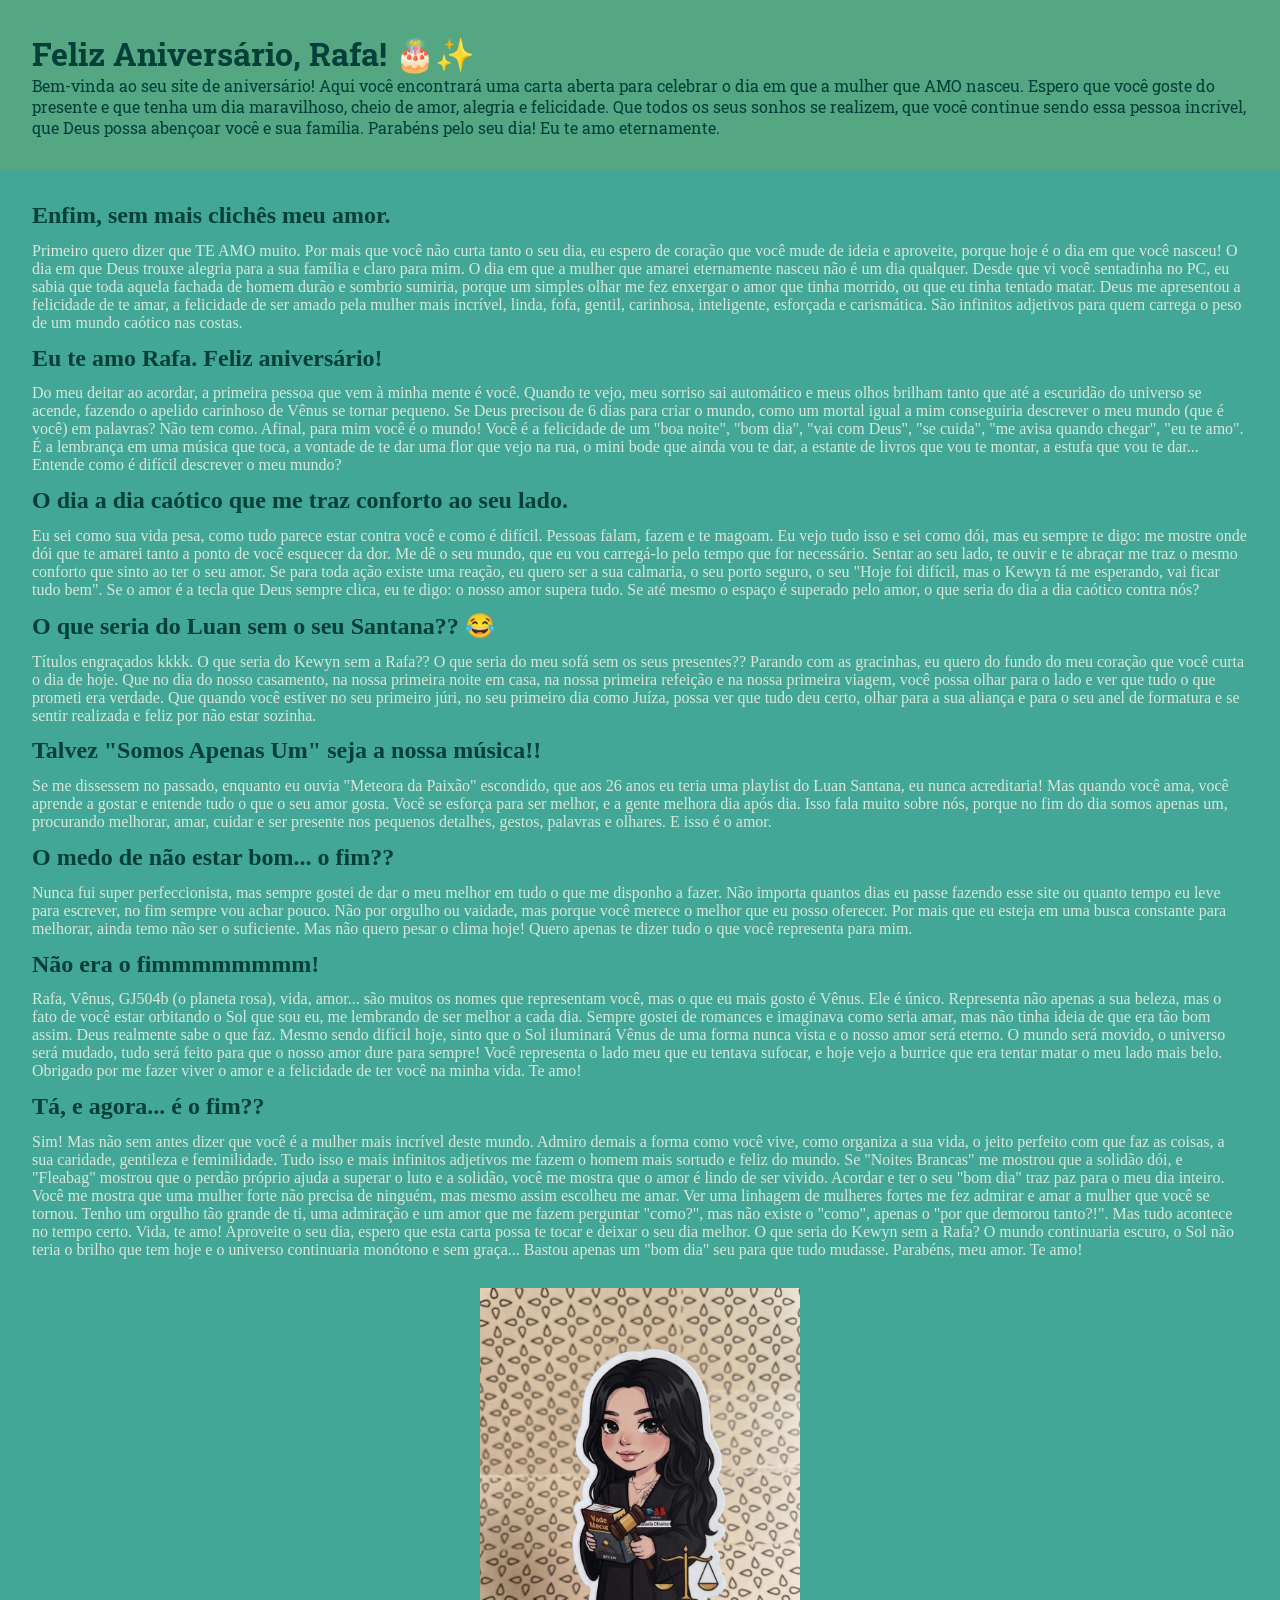
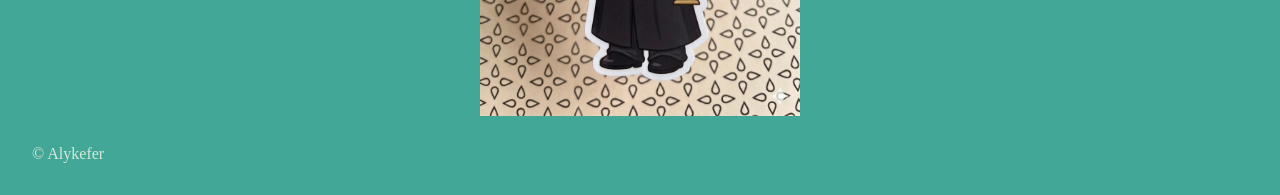
<file: index.html>
<!DOCTYPE html>
<html lang="pt-br">
<head>
    <meta charset="UTF-8">
    <meta name="viewport" content="width=device-width, initial-scale=1.0">
    <link rel="stylesheet" href="style.css">
        
    <title>Rafa Birthday 💖</title>
</head>
<body>
    <main class="letter-container">
        <!-- Título Principal -->
        <header class="letter-header">
            <h1>Feliz Aniversário, Rafa! 🎂✨</h1>
            <p class="intro-p">
                Bem-vinda ao seu site de aniversário! Aqui você encontrará uma carta aberta para celebrar o dia em que a mulher que AMO nasceu. Espero que você goste do presente e que tenha um dia maravilhoso, cheio de amor, alegria e felicidade. Que todos os seus sonhos se realizem, que você continue sendo essa pessoa incrível, que Deus possa abençoar você e sua família. Parabéns pelo seu dia! Eu te amo eternamente.
            </p>
        </header>

        <article class="letter-body">
            <h2>Enfim, sem mais clichês meu amor.</h2>
            <p>
                Primeiro quero dizer que TE AMO muito. Por mais que você não curta tanto o seu dia, eu espero de coração que você mude de ideia e aproveite, porque hoje é o dia em que você nasceu! O dia em que Deus trouxe alegria para a sua família e claro para mim. O dia em que a mulher que amarei eternamente nasceu não é um dia qualquer. Desde que vi você sentadinha no PC, eu sabia que toda aquela fachada de homem durão e sombrio sumiria, porque um simples olhar me fez enxergar o amor que tinha morrido, ou que eu tinha tentado matar. Deus me apresentou a felicidade de te amar, a felicidade de ser amado pela mulher mais incrível, linda, fofa, gentil, carinhosa, inteligente, esforçada e carismática. São infinitos adjetivos para quem carrega o peso de um mundo caótico nas costas.
            </p>

            <h2>Eu te amo Rafa. Feliz aniversário!</h2>
            <p>
                Do meu deitar ao acordar, a primeira pessoa que vem à minha mente é você. Quando te vejo, meu sorriso sai automático e meus olhos brilham tanto que até a escuridão do universo se acende, fazendo o apelido carinhoso de Vênus se tornar pequeno. Se Deus precisou de 6 dias para criar o mundo, como um mortal igual a mim conseguiria descrever o meu mundo (que é você) em palavras? Não tem como. Afinal, para mim você é o mundo! Você é a felicidade de um "boa noite", "bom dia", "vai com Deus", "se cuida", "me avisa quando chegar", "eu te amo". É a lembrança em uma música que toca, a vontade de te dar uma flor que vejo na rua, o mini bode que ainda vou te dar, a estante de livros que vou te montar, a estufa que vou te dar... Entende como é difícil descrever o meu mundo?
            </p>

            <h2>O dia a dia caótico que me traz conforto ao seu lado.</h2>
            <p>
                Eu sei como sua vida pesa, como tudo parece estar contra você e como é difícil. Pessoas falam, fazem e te magoam. Eu vejo tudo isso e sei como dói, mas eu sempre te digo: me mostre onde dói que te amarei tanto a ponto de você esquecer da dor. Me dê o seu mundo, que eu vou carregá-lo pelo tempo que for necessário. Sentar ao seu lado, te ouvir e te abraçar me traz o mesmo conforto que sinto ao ter o seu amor. Se para toda ação existe uma reação, eu quero ser a sua calmaria, o seu porto seguro, o seu "Hoje foi difícil, mas o Kewyn tá me esperando, vai ficar tudo bem". Se o amor é a tecla que Deus sempre clica, eu te digo: o nosso amor supera tudo. Se até mesmo o espaço é superado pelo amor, o que seria do dia a dia caótico contra nós?
            </p>

            <h2>O que seria do Luan sem o seu Santana?? 😂</h2>
            <p>
                Títulos engraçados kkkk. O que seria do Kewyn sem a Rafa?? O que seria do meu sofá sem os seus presentes?? Parando com as gracinhas, eu quero do fundo do meu coração que você curta o dia de hoje. Que no dia do nosso casamento, na nossa primeira noite em casa, na nossa primeira refeição e na nossa primeira viagem, você possa olhar para o lado e ver que tudo o que prometi era verdade. Que quando você estiver no seu primeiro júri, no seu primeiro dia como Juíza, possa ver que tudo deu certo, olhar para a sua aliança e para o seu anel de formatura e se sentir realizada e feliz por não estar sozinha.
            </p>

            <h2>Talvez "Somos Apenas Um" seja a nossa música!!</h2>
            <p>
                Se me dissessem no passado, enquanto eu ouvia "Meteora da Paixão" escondido, que aos 26 anos eu teria uma playlist do Luan Santana, eu nunca acreditaria! Mas quando você ama, você aprende a gostar e entende tudo o que o seu amor gosta. Você se esforça para ser melhor, e a gente melhora dia após dia. Isso fala muito sobre nós, porque no fim do dia somos apenas um, procurando melhorar, amar, cuidar e ser presente nos pequenos detalhes, gestos, palavras e olhares. E isso é o amor.
            </p>

            <h2>O medo de não estar bom... o fim??</h2>
            <p>
                Nunca fui super perfeccionista, mas sempre gostei de dar o meu melhor em tudo o que me disponho a fazer. Não importa quantos dias eu passe fazendo esse site ou quanto tempo eu leve para escrever, no fim sempre vou achar pouco. Não por orgulho ou vaidade, mas porque você merece o melhor que eu posso oferecer. Por mais que eu esteja em uma busca constante para melhorar, ainda temo não ser o suficiente. Mas não quero pesar o clima hoje! Quero apenas te dizer tudo o que você representa para mim.
            </p>

            <h2>Não era o fimmmmmmmm!</h2>
            <p>
                Rafa, Vênus, GJ504b (o planeta rosa), vida, amor... são muitos os nomes que representam você, mas o que eu mais gosto é Vênus. Ele é único. Representa não apenas a sua beleza, mas o fato de você estar orbitando o Sol que sou eu, me lembrando de ser melhor a cada dia. Sempre gostei de romances e imaginava como seria amar, mas não tinha ideia de que era tão bom assim. Deus realmente sabe o que faz. Mesmo sendo difícil hoje, sinto que o Sol iluminará Vênus de uma forma nunca vista e o nosso amor será eterno. O mundo será movido, o universo será mudado, tudo será feito para que o nosso amor dure para sempre! Você representa o lado meu que eu tentava sufocar, e hoje vejo a burrice que era tentar matar o meu lado mais belo. Obrigado por me fazer viver o amor e a felicidade de ter você na minha vida. Te amo!
            </p>

            <h2>Tá, e agora... é o fim??</h2>
            <p>
                Sim! Mas não sem antes dizer que você é a mulher mais incrível deste mundo. Admiro demais a forma como você vive, como organiza a sua vida, o jeito perfeito com que faz as coisas, a sua caridade, gentileza e feminilidade. Tudo isso e mais infinitos adjetivos me fazem o homem mais sortudo e feliz do mundo. Se "Noites Brancas" me mostrou que a solidão dói, e "Fleabag" mostrou que o perdão próprio ajuda a superar o luto e a solidão, você me mostra que o amor é lindo de ser vivido. Acordar e ter o seu "bom dia" traz paz para o meu dia inteiro. Você me mostra que uma mulher forte não precisa de ninguém, mas mesmo assim escolheu me amar. Ver uma linhagem de mulheres fortes me fez admirar e amar a mulher que você se tornou. Tenho um orgulho tão grande de ti, uma admiração e um amor que me fazem perguntar "como?", mas não existe o "como", apenas o "por que demorou tanto?!". Mas tudo acontece no tempo certo. Vida, te amo! Aproveite o seu dia, espero que esta carta possa te tocar e deixar o seu dia melhor. O que seria do Kewyn sem a Rafa? O mundo continuaria escuro, o Sol não teria o brilho que tem hoje e o universo continuaria monótono e sem graça... Bastou apenas um "bom dia" seu para que tudo mudasse. Parabéns, meu amor. Te amo!
            </p>
    <a href="miniRafa.jpeg" target="_blank">
        <img src="miniRafa.jpeg"  alt="Meuamoremminiatura">
    </a>
        <footer>
        <p>&copy; Alykefer</p>
    </footer>    
        </article>
    </body>
    </main>
</html>
</file>
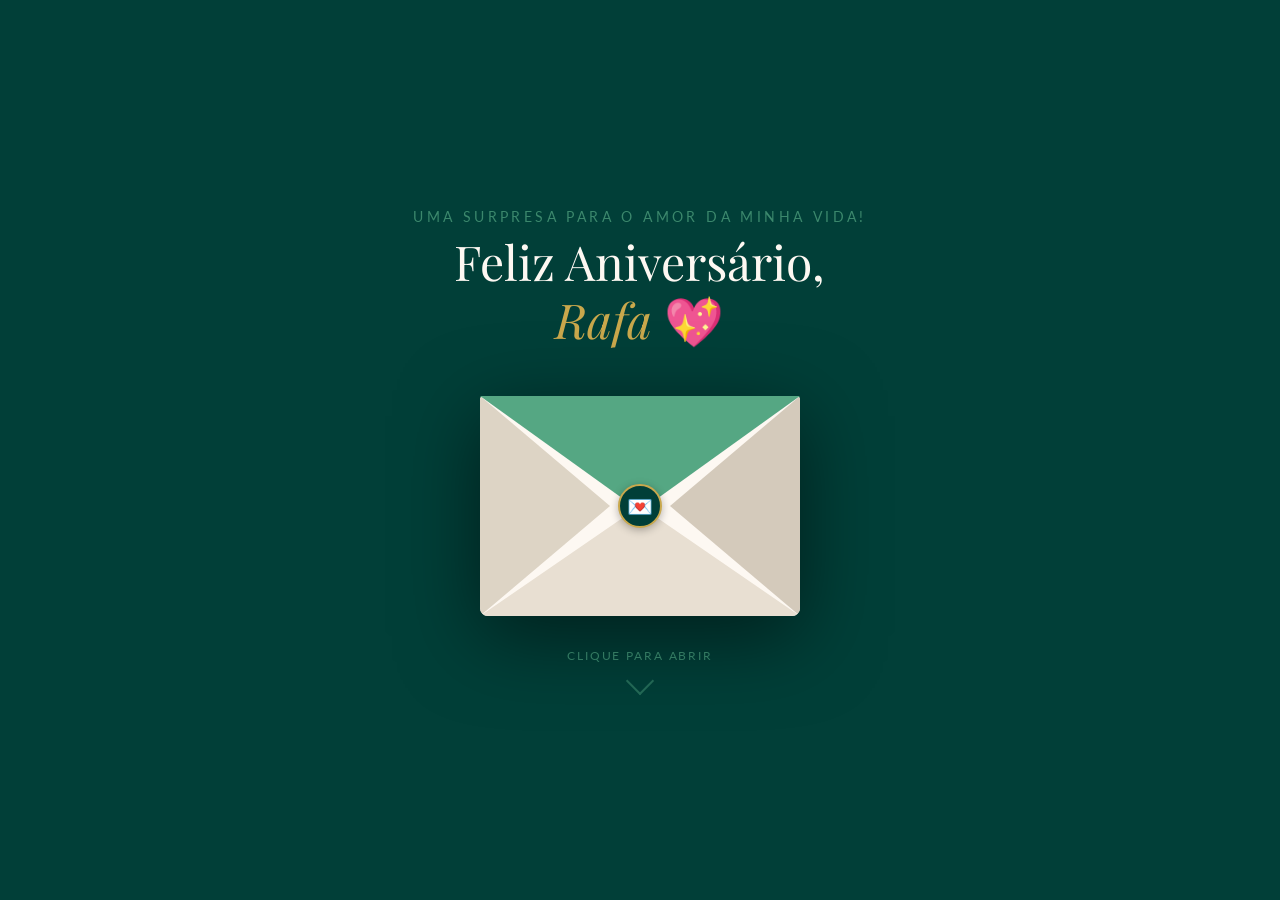
<file: intro.html>
<!DOCTYPE html>
<html lang="pt-br">
<head>
  <meta charset="UTF-8">
  <meta name="viewport" content="width=device-width, initial-scale=1.0">
  <title>Para Rafa 💌</title>
  <link rel="preconnect" href="https://fonts.googleapis.com">
  <link href="https://fonts.googleapis.com/css2?family=Playfair+Display:ital,wght@0,400;0,600;1,400&family=Lato:wght@300;400&display=swap" rel="stylesheet">
  <style>
    *, *::before, *::after { box-sizing: border-box; margin: 0; padding: 0; }

    :root {
      --verde-escuro: #013f38;
      --verde-medio: #0f6e56;
      --verde-claro: #55a783;
      --verde-palido: #e1f5ee;
      --creme: #fdf8f2;
      --dourado: #c9a84c;
    }

    body {
      background-color: var(--verde-escuro);
      min-height: 100vh;
      display: flex;
      flex-direction: column;
      align-items: center;
      justify-content: center;
      font-family: 'Lato', sans-serif;
      overflow: hidden;
      position: relative;
    }

    /* Partículas de fundo */
    .particles {
      position: fixed;
      inset: 0;
      pointer-events: none;
      z-index: 0;
    }
    .particle {
      position: absolute;
      border-radius: 50%;
      background: var(--verde-claro);
      opacity: 0;
      animation: float-up linear infinite;
    }

    @keyframes float-up {
      0%   { opacity: 0; transform: translateY(0) scale(0.5); }
      10%  { opacity: 0.15; }
      90%  { opacity: 0.08; }
      100% { opacity: 0; transform: translateY(-100vh) scale(1.2); }
    }

    /* Texto de entrada */
    .intro-text {
      position: relative;
      z-index: 2;
      text-align: center;
      margin-bottom: 3rem;
      animation: fade-in 1.4s ease forwards;
    }

    .intro-text p {
      color: var(--verde-claro);
      font-size: 0.85rem;
      letter-spacing: 0.25em;
      text-transform: uppercase;
      opacity: 0.7;
      margin-bottom: 0.5rem;
    }

    .intro-text h1 {
      font-family: 'Playfair Display', serif;
      font-size: clamp(1.8rem, 5vw, 3rem);
      color: var(--creme);
      font-weight: 400;
      line-height: 1.2;
    }

    .intro-text h1 em {
      font-style: italic;
      color: var(--dourado);
    }

    @keyframes fade-in {
      from { opacity: 0; transform: translateY(-16px); }
      to   { opacity: 1; transform: translateY(0); }
    }

    /* === ENVELOPE === */
    .envelope-wrap {
      position: relative;
      z-index: 2;
      cursor: pointer;
      animation: fade-in 1.4s ease 0.3s both;
      -webkit-tap-highlight-color: transparent;
    }

    .envelope {
      width: 320px;
      height: 220px;
      position: relative;
      filter: drop-shadow(0 20px 40px rgba(0,0,0,0.5));
      transition: transform 0.3s ease;
    }

    .envelope-wrap:hover .envelope {
      transform: scale(1.03) translateY(-4px);
    }

    /* Corpo do envelope */
    .env-body {
      position: absolute;
      inset: 0;
      background: var(--creme);
      border-radius: 4px 4px 8px 8px;
      overflow: hidden;
    }

    /* Triângulos laterais e inferior */
    .env-bottom {
      position: absolute;
      bottom: 0; left: 0;
      width: 0; height: 0;
      border-left: 160px solid transparent;
      border-right: 160px solid transparent;
      border-bottom: 110px solid #e8dfd2;
    }

    .env-left {
      position: absolute;
      top: 0; left: 0;
      width: 0; height: 0;
      border-top: 110px solid transparent;
      border-bottom: 110px solid transparent;
      border-left: 130px solid #ddd4c5;
    }

    .env-right {
      position: absolute;
      top: 0; right: 0;
      width: 0; height: 0;
      border-top: 110px solid transparent;
      border-bottom: 110px solid transparent;
      border-right: 130px solid #d4cabb;
    }

    /* Tampa (aba) do envelope */
    .env-flap {
      position: absolute;
      top: 0; left: 0;
      width: 0; height: 0;
      border-left: 160px solid transparent;
      border-right: 160px solid transparent;
      border-top: 115px solid var(--verde-claro);
      transform-origin: top center;
      transition: transform 0.6s cubic-bezier(0.4, 0, 0.2, 1);
      z-index: 4;
    }

    /* Lacre */
    .env-seal {
      position: absolute;
      top: 50%;
      left: 50%;
      transform: translate(-50%, -50%);
      width: 44px;
      height: 44px;
      background: var(--verde-escuro);
      border-radius: 50%;
      display: flex;
      align-items: center;
      justify-content: center;
      font-size: 1.3rem;
      z-index: 5;
      border: 2px solid var(--dourado);
      transition: opacity 0.3s ease;
      box-shadow: 0 2px 8px rgba(0,0,0,0.3);
    }

    /* Carta dentro do envelope */
    .letter-peek {
      position: absolute;
      bottom: 8px;
      left: 50%;
      transform: translateX(-50%);
      width: 270px;
      background: white;
      border-radius: 4px;
      padding: 10px 14px;
      z-index: 3;
      transition: transform 0.7s cubic-bezier(0.34, 1.56, 0.64, 1) 0.3s,
                  opacity 0.5s ease 0.3s;
      opacity: 0;
      box-shadow: 0 -4px 16px rgba(0,0,0,0.15);
    }

    .letter-peek p {
      font-family: 'Playfair Display', serif;
      font-style: italic;
      font-size: 0.75rem;
      color: var(--verde-medio);
      line-height: 1.5;
      white-space: nowrap;
      overflow: hidden;
      text-overflow: ellipsis;
    }

    .letter-line {
      height: 1px;
      background: #e0d8cc;
      margin: 5px 0;
    }

    /* Estado: aberto */
    .envelope-wrap.open .env-flap {
      transform: rotateX(180deg);
    }

    .envelope-wrap.open .env-seal {
      opacity: 0;
    }

    .envelope-wrap.open .letter-peek {
      transform: translateX(-50%) translateY(-120px);
      opacity: 1;
    }

    /* Hint de clique */
    .click-hint {
      position: relative;
      z-index: 2;
      margin-top: 2rem;
      display: flex;
      flex-direction: column;
      align-items: center;
      gap: 8px;
      animation: fade-in 1.4s ease 0.8s both;
    }

    .click-hint span {
      font-size: 0.78rem;
      color: var(--verde-claro);
      letter-spacing: 0.15em;
      opacity: 0.6;
      text-transform: uppercase;
    }

    .arrow-down {
      width: 20px;
      height: 20px;
      border-right: 2px solid var(--verde-claro);
      border-bottom: 2px solid var(--verde-claro);
      transform: rotate(45deg);
      opacity: 0.4;
      animation: bounce 1.6s ease infinite;
    }

    @keyframes bounce {
      0%, 100% { transform: rotate(45deg) translateY(0); }
      50%       { transform: rotate(45deg) translateY(5px); }
    }

    /* Overlay de transição */
    .transition-overlay {
      position: fixed;
      inset: 0;
      background: var(--verde-escuro);
      z-index: 100;
      opacity: 0;
      pointer-events: none;
      transition: opacity 0.6s ease;
    }

    .transition-overlay.active {
      opacity: 1;
      pointer-events: all;
    }
  </style>
</head>
<body>

  <!-- Partículas de fundo -->
  <div class="particles" id="particles"></div>

  <!-- Texto superior -->
  <div class="intro-text">
    <p>uma surpresa para o amor da minha vida!</p>
    <h1>Feliz Aniversário,<br><em>Rafa</em> 💖</h1>
  </div>

  <!-- Envelope -->
  <div class="envelope-wrap" id="envelope" onclick="openEnvelope()" role="button" aria-label="Abrir carta">
    <div class="envelope">
      <div class="env-body">
        <div class="env-bottom"></div>
        <div class="env-left"></div>
        <div class="env-right"></div>
      </div>
      <div class="letter-peek">
        <p>Bem-vinda meu AMOR🌹</p>
        <div class="letter-line"></div>
        <p>Uma carta aberta, feita com amor...</p>
      </div>
      <div class="env-flap"></div>
      <div class="env-seal">💌</div>
    </div>
  </div>

  <!-- Dica de clique -->
  <div class="click-hint" id="hint">
    <span>clique para abrir</span>
    <div class="arrow-down"></div>
  </div>

  <!-- Overlay de transição -->
  <div class="transition-overlay" id="overlay"></div>

  <script>
    // Partículas flutuantes
    const container = document.getElementById('particles');
    for (let i = 0; i < 22; i++) {
      const p = document.createElement('div');
      p.className = 'particle';
      const size = Math.random() * 5 + 2;
      p.style.cssText = `
        width: ${size}px;
        height: ${size}px;
        left: ${Math.random() * 100}%;
        bottom: -10px;
        animation-duration: ${Math.random() * 12 + 10}s;
        animation-delay: ${Math.random() * 10}s;
      `;
      container.appendChild(p);
    }

    let opened = false;

    function openEnvelope() {
      if (opened) return;

      const env = document.getElementById('envelope');
      const hint = document.getElementById('hint');
      const overlay = document.getElementById('overlay');

      // Abre o envelope
      env.classList.add('open');
      hint.style.opacity = '0';
      opened = true;

      // Após a animação da carta aparecer, redireciona
      setTimeout(() => {
        overlay.classList.add('active');
        setTimeout(() => {
          window.location.href = 'index.html';
        }, 600);
      }, 1400);
    }
  </script>
</body>
</html>
</file>
<file: style.css>
@import url('https://fonts.googleapis.com/css2?family=Roboto+Slab:wght@100..900&display=swap');

* {
    padding: 0%;
    margin: 0%;
    box-sizing: border-box;

}

header {
background-color: #55a783;
    color: #013f38;
    font-family: "Roboto Slab", serif;
    padding: 2rem;

}

article {
    background-color: #43a798;
    color: #dfecdef1;
    padding: 2rem;
    display: flex;
    flex-direction: column;
    gap: 0.8rem;
}

h2 {
    color: #013f38;
    font-size: 1.5rem;
}

a {
    display: inline-block;
    width: 100%;
}

article img {
    max-width: 100%;     /* Impede que a imagem passe da largura da tela */
    width: 320px;        /* Define um tamanho fixo máximo ideal para o bonequinho */
    height: auto;        /* Mantém a proporção perfeita sem distorcer */
    display: block;      /* Remove espaços fantasmas abaixo da imagem */
    margin: 1rem auto;   /* Centraliza a imagem no meio do artigo */
}
</file>
